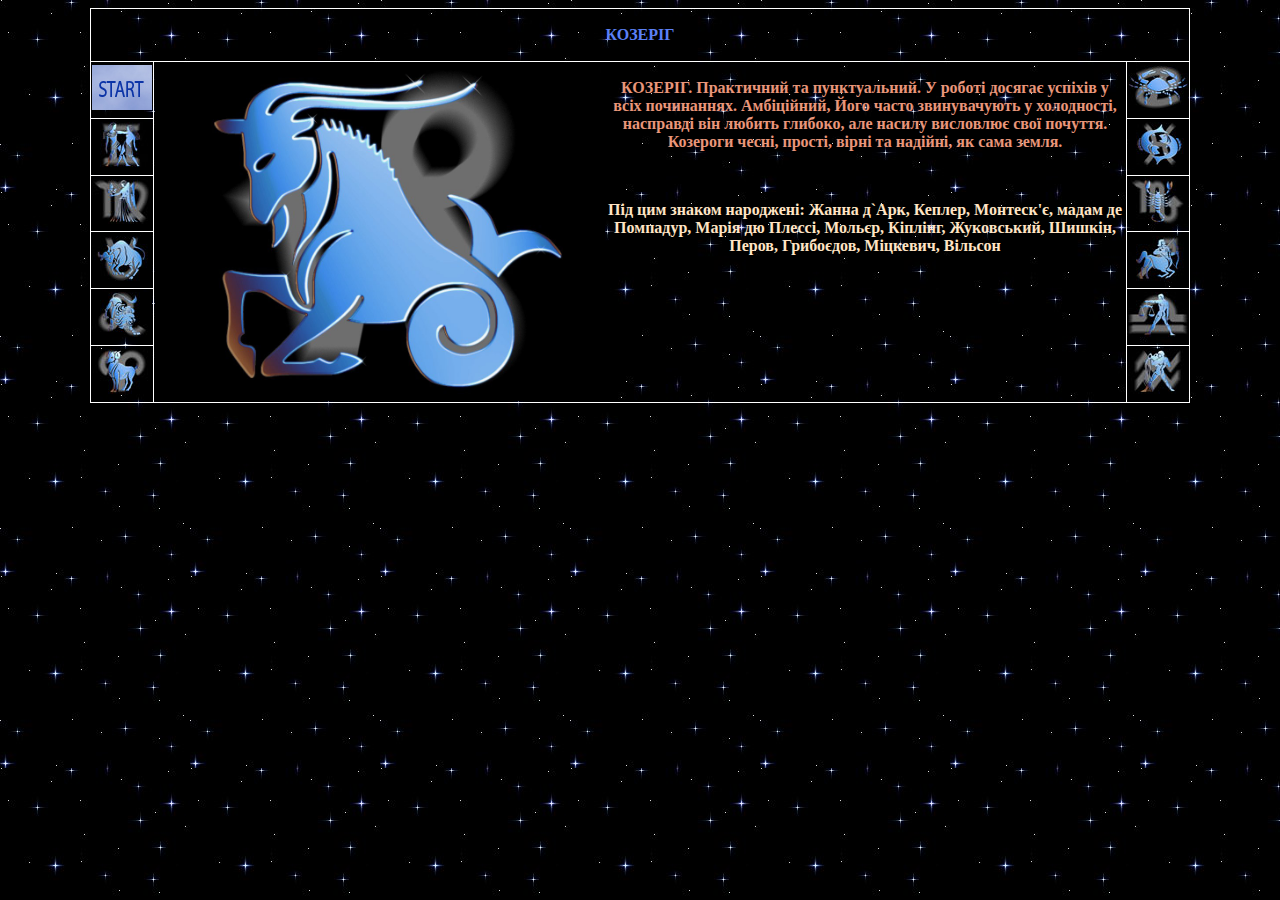
<file: Goroskop2.0/index.html>
<!DOCTYPE html>
<html lang="en">
<head>
    <meta charset="UTF-8">
    <meta name="viewport" content="width=device-width, initial-scale=1.0">
    <title>Document</title>
    <link rel="stylesheet" href="./style/style.css">
</head>
<body>
    <table
    align="center"
    >
       <thead>
        <tr> <th colspan="3"><p style="color: rgb(91, 128, 247);">КОЗЕРІГ</p></th></tr>
       </thead>
        <tbody>
        <tr>
            <th> <img src="./small/start.jpg" alt=""></th>
            <th rowspan="6"><img class="Koza" style="float: left" src="./kozerog.jpg" alt=""> <p style="color: darksalmon;">КОЗЕРІГ. Практичний та пунктуальний. У роботі досягає успіхів у всіх починаннях. Амбіційний, Його часто звинувачують у холодності, насправді він любить глибоко, але насилу висловлює свої почуття. Козероги чесні, прості, вірні та надійні, як сама земля.</p> <br> <p style="color: bisque;">Під цим знаком народжені: Жанна д`Арк, Кеплер, Монтеск'є, мадам де Помпадур, Марія дю Плессі, Мольєр, Кіплінг, Жуковський, Шишкін, Перов, Грибоєдов, Міцкевич, Вільсон</p> </th>
            <th><a href="https://ru.wikipedia.org/wiki/%D0%A1%D0%BA%D0%BE%D1%80%D0%BF%D0%B8%D0%BE%D0%BD%D1%8B"><img src="./small/scorpion.jpg" alt=""></a></th>
        </tr>
        <tr>
            <th><a href="https://ru.wikipedia.org/wiki/%D0%91%D0%BB%D0%B8%D0%B7%D0%BD%D0%B5%D1%86%D1%8B_(%D0%B7%D0%BD%D0%B0%D0%BA_%D0%B7%D0%BE%D0%B4%D0%B8%D0%B0%D0%BA%D0%B0)"><img src="./small/bliznetsi.jpg" alt=""></a></th>
            <th><a href="https://ru.wikipedia.org/wiki/%D0%A0%D1%8B%D0%B1%D1%8B"><img src="./small/ribi.jpg" alt=""></a></th>
        </tr>
        <tr>
            <th><a href="https://ru.wikipedia.org/wiki/%D0%94%D0%B5%D0%B2%D0%B0_(%D0%B7%D0%BD%D0%B0%D0%BA_%D0%B7%D0%BE%D0%B4%D0%B8%D0%B0%D0%BA%D0%B0)"><img src="./small/deva.jpg" alt=""></a></th>
            <th><a href="https://ru.wikipedia.org/wiki/%D0%A0%D0%B0%D0%BA"><img src="./small/rak.jpg" alt=""></a></th>
        </tr>
        <tr>
            <th><a href="https://ru.wikipedia.org/wiki/%D0%A2%D0%B5%D0%BB%D0%B5%D1%86_(%D0%B7%D0%BD%D0%B0%D0%BA_%D0%B7%D0%BE%D0%B4%D0%B8%D0%B0%D0%BA%D0%B0)"><img src="./small/telets.jpg" alt=""></a></th>
            <th><a href="https://ru.wikipedia.org/wiki/%D0%A1%D1%82%D1%80%D0%B5%D0%BB%D0%B5%D1%86_(%D0%B7%D0%BD%D0%B0%D0%BA_%D0%B7%D0%BE%D0%B4%D0%B8%D0%B0%D0%BA%D0%B0)"><img src="./small/strilets.jpg" alt=""></a></th>
        </tr>
        <tr>
            <th><a href="https://ru.wikipedia.org/wiki/%D0%9B%D0%B5%D0%B2"><img src="./small/lev.jpg" alt=""></a></th>
            <th><a href="https://ru.wikipedia.org/wiki/%D0%92%D0%B5%D1%81%D1%8B_(%D0%B7%D0%BD%D0%B0%D0%BA_%D0%B7%D0%BE%D0%B4%D0%B8%D0%B0%D0%BA%D0%B0)"><img src="./small/vesi.jpg" alt=""></a></th>
        </tr>
        <tr>
            <th><a href="https://ru.wikipedia.org/wiki/%D0%9E%D0%B2%D0%B5%D0%BD_(%D0%B7%D0%BD%D0%B0%D0%BA_%D0%B7%D0%BE%D0%B4%D0%B8%D0%B0%D0%BA%D0%B0)"><img src="./small/oven.jpg" alt=""></a></th>
            <th><a href="https://ru.wikipedia.org/wiki/%D0%92%D0%BE%D0%B4%D0%BE%D0%BB%D0%B5%D0%B9_(%D0%B7%D0%BD%D0%B0%D0%BA_%D0%B7%D0%BE%D0%B4%D0%B8%D0%B0%D0%BA%D0%B0)"><img src="./small/vodoley.jpg" alt=""></a></th>
        </tr>
        </tbody>
    </table>
</body>
</html>
</file>
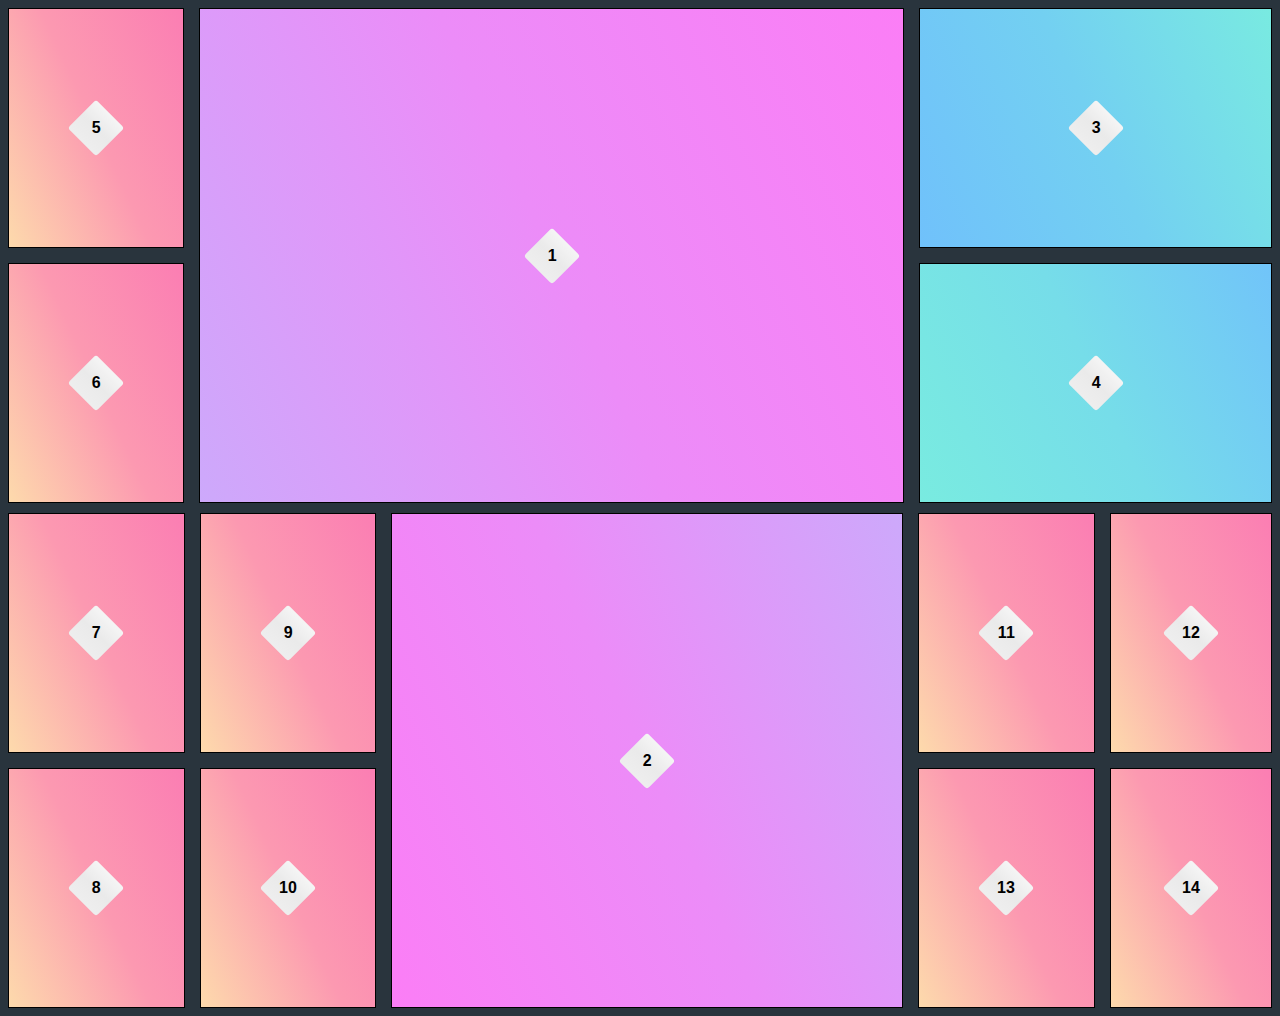
<file: Grid homework/index.html>
<!DOCTYPE html>
<html lang="en">
<head>
    <meta charset="UTF-8">
    <meta name="viewport" content="width=device-width, initial-scale=1.0">
    <title>Document</title>
    <link rel="stylesheet" href="./style.css">
</head>
<body>
    <div class="container">
        <div class="items item1"><div class="kub"><span>1</span></div></div>
        <div class="items item3"><div class="kub"><span>3</span></div></div>
        <div class="items item4"><div class="kub"><span>4</span></div></div>
        <div class="items item5"><div class="kub"><span>5</span></div></div>
        <div class="items item6"><div class="kub"><span>6</span></div></div>
        
        
    </div>
    <div class="container2">
        <div class="items item2"><div class="kub"><span>2</span></div></div>
        <div class="items item7"><div class="kub"><span>7</span></div></div>
        <div class="items item8"><div class="kub"><span>8</span></div></div>
        <div class="items item9"><div class="kub"><span>9</span></div></div>
        <div class="items item10"><div class="kub"><span>10</span></div></div>
        <div class="items item11"><div class="kub"><span>11</span></div></div>
        <div class="items item12"><div class="kub"><span>12</span></div></div>
        <div class="items item13"><div class="kub"><span>13</span></div></div>
        <div class="items item14"><div class="kub"><span>14</span></div></div>
    </div>
</body>
</html>
</file>
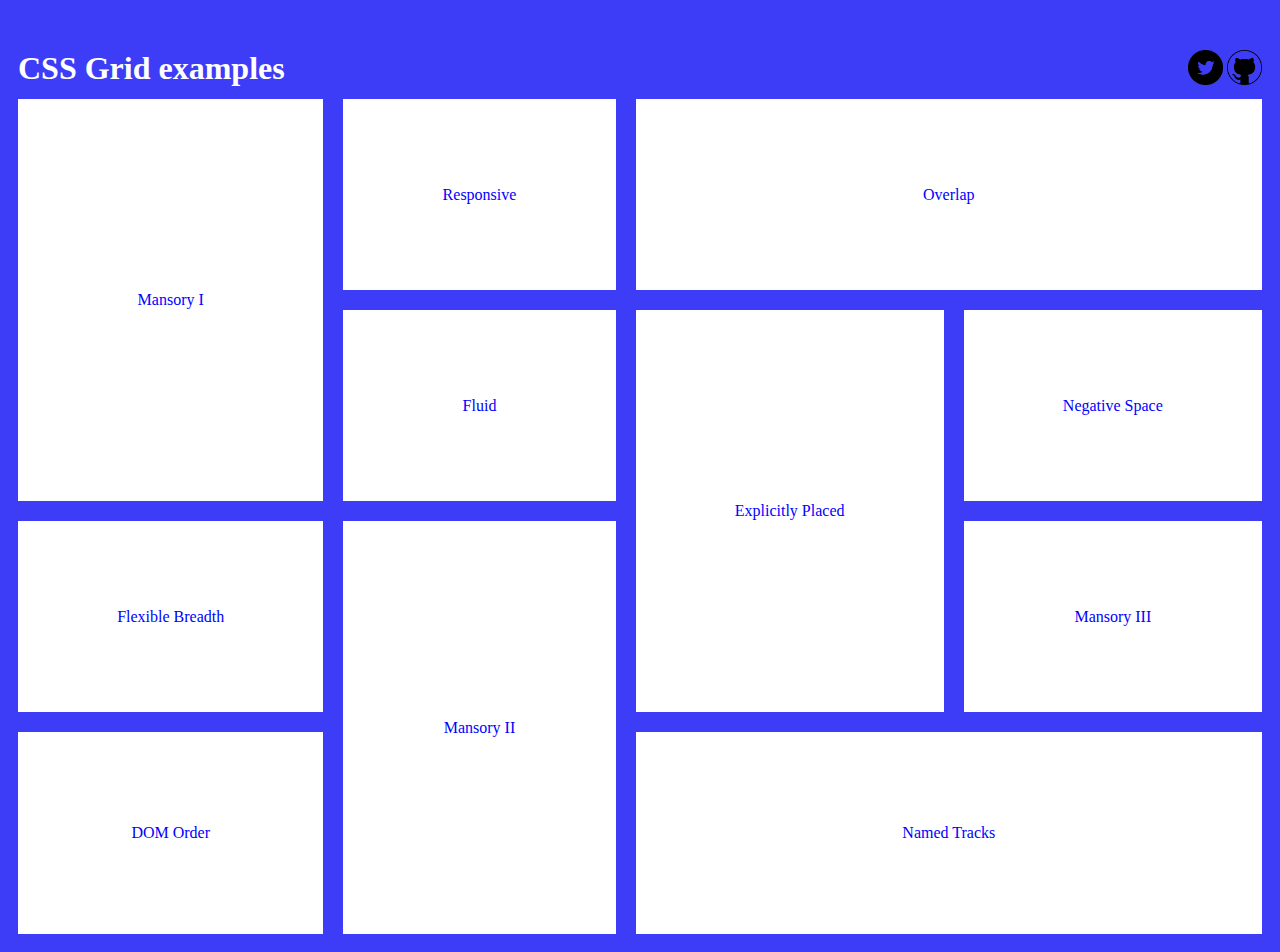
<file: griddz/index.html>
<!DOCTYPE html>
<html lang="en">
<head>
    <meta charset="UTF-8">
    <meta name="viewport" content="width=device-width, initial-scale=1.0">
    <title>Document</title>
    <link rel="stylesheet" href="./style.css">
</head>
<body>
    <div class="all">
        <h1>
            CSS Grid examples
        </h1>
        <div class="ikon">
            <a href="https://x.com/?lang=ru"><img src="./pngegg.png" alt=""></a>
            <a href="https://github.com/DarknestCv"><img src="./pngwing.com.png" alt=""></a>
        </div>
        <div class="container">
            <div class="items mansory1">Mansory I</div>
            <div class="items responsive">Responsive</div>
            <div class="items flexible">Flexible Breadth</div>
            <div class="items DOM">DOM Order</div>
            <div class="items fluid">Fluid</div>
            <div class="items mansory2">Mansory II</div>
            <div class="items placed">Explicitly Placed</div>
            <div class="items overlap">Overlap</div>
            <div class="items Tracks">Named Tracks</div>
            <div class="items mansory3">Mansory III</div>
            <div class="items space">Negative Space</div>
        </div>
    </div>
</body>
</html>
</file>
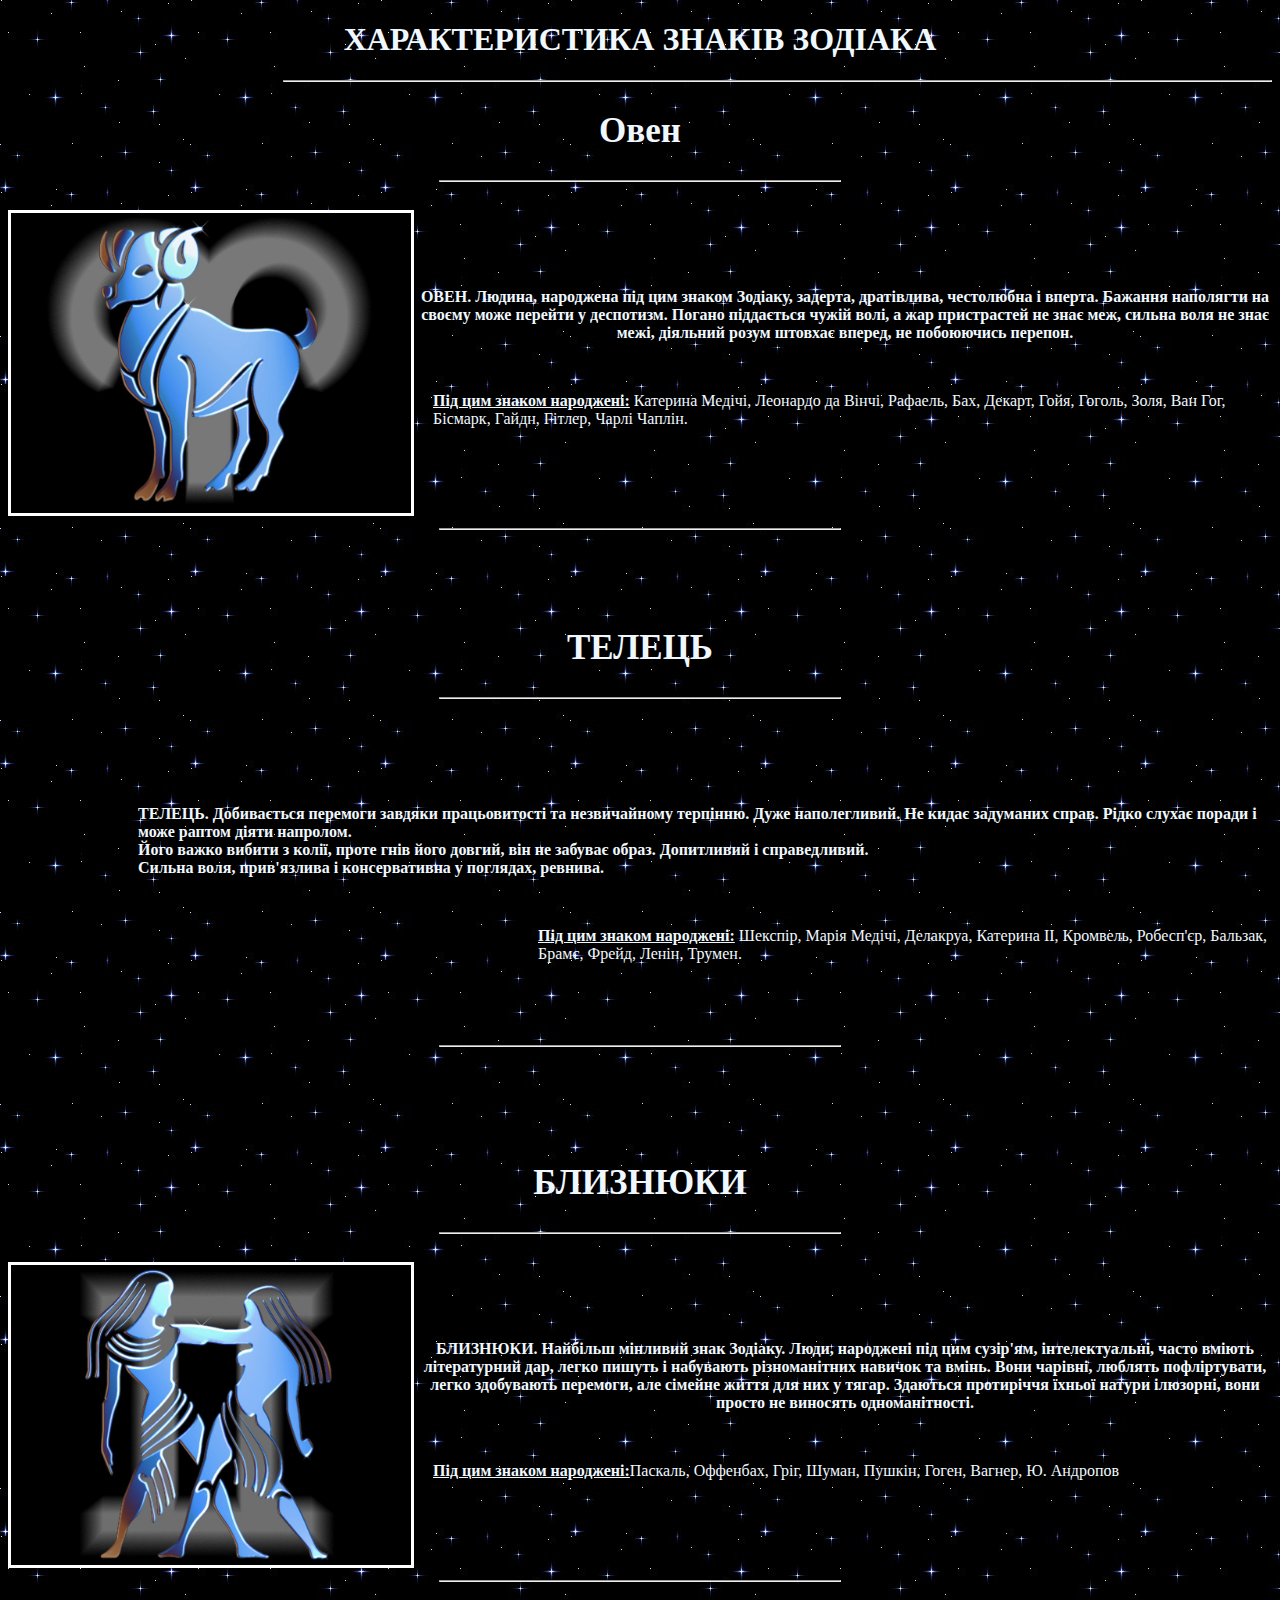
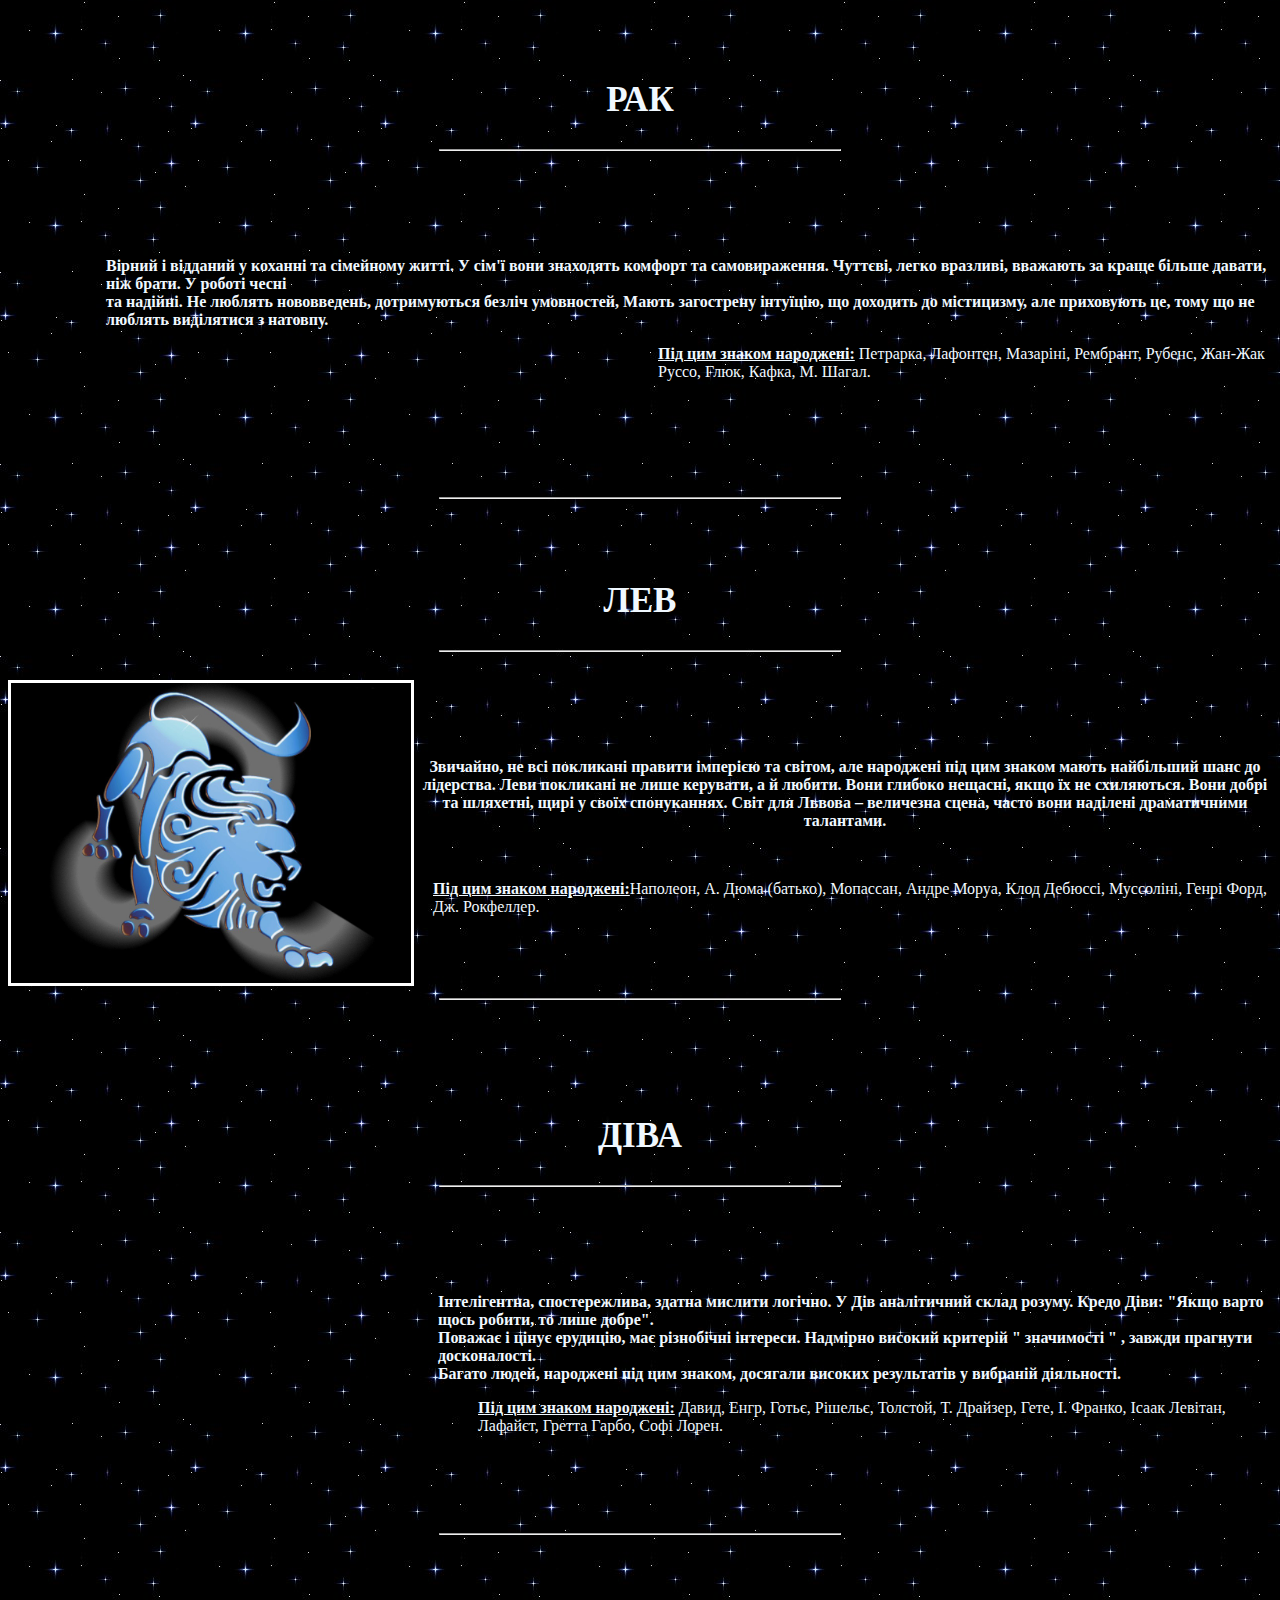
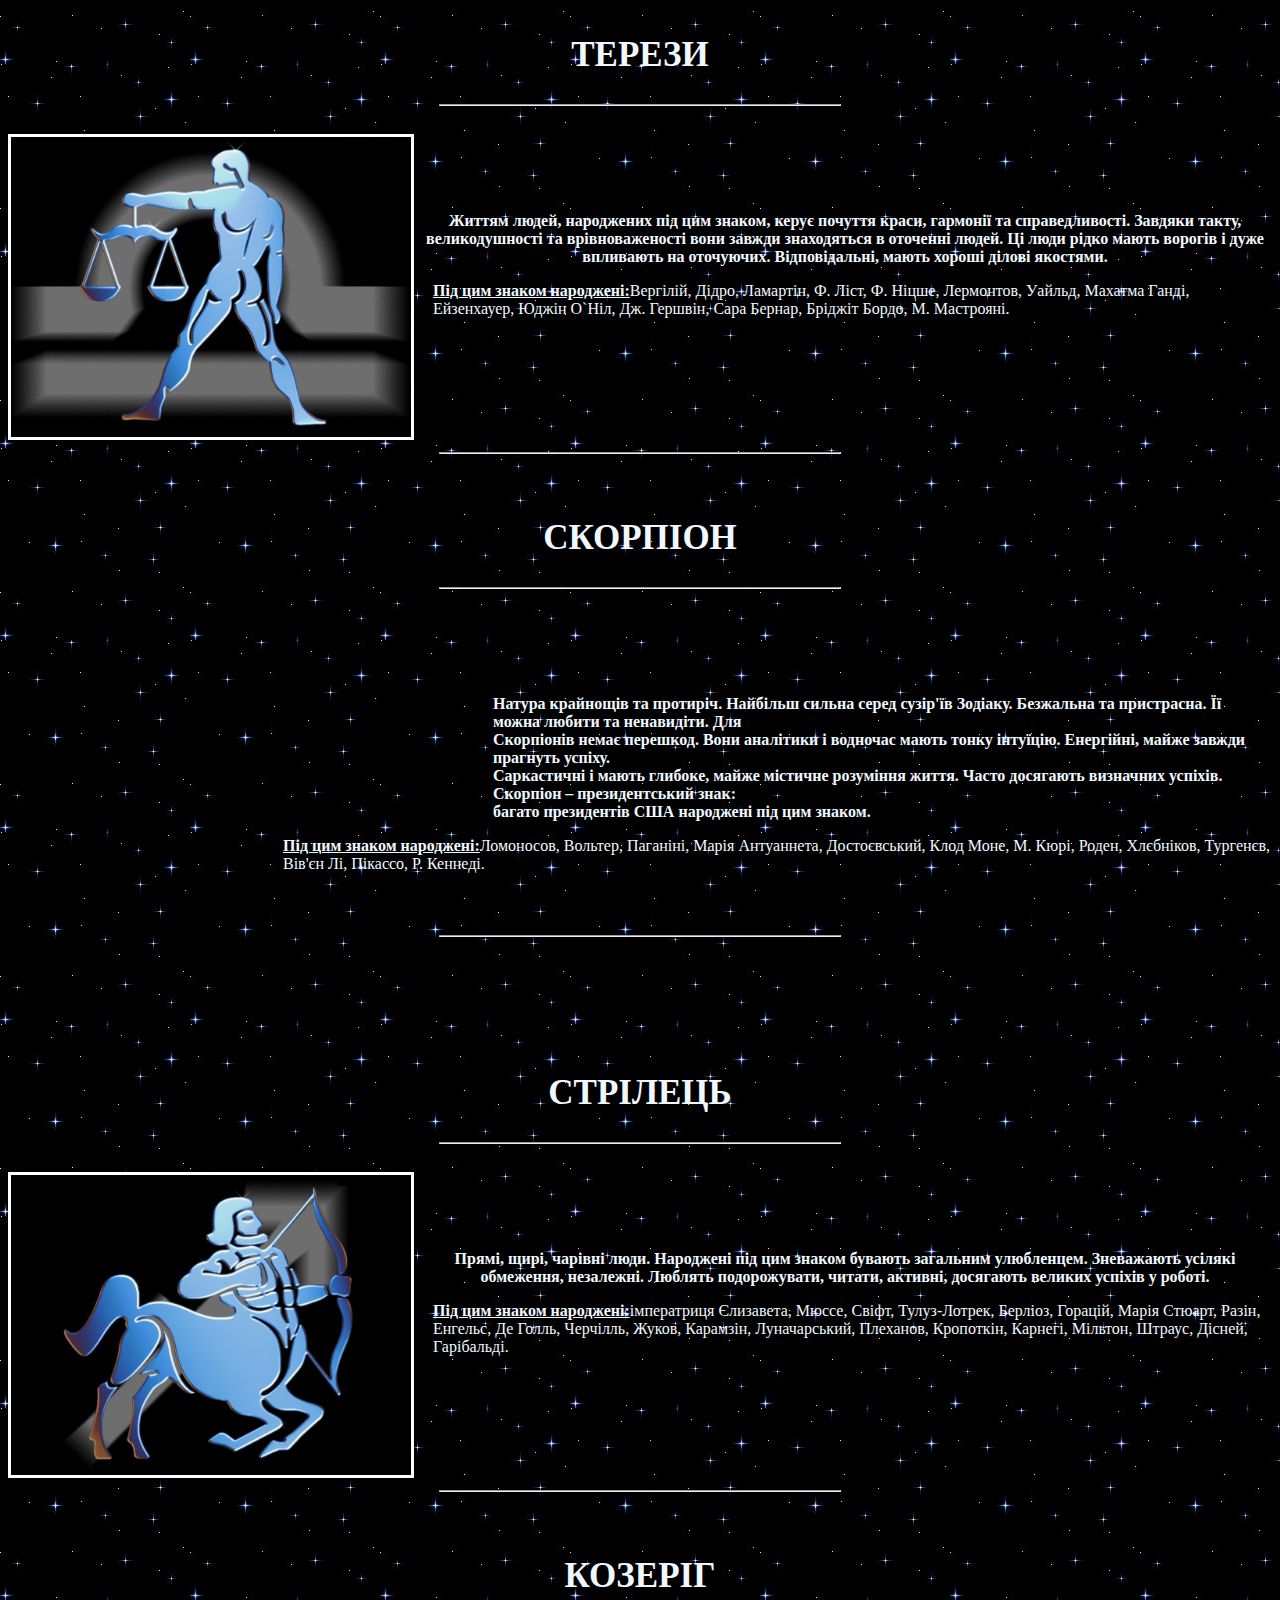
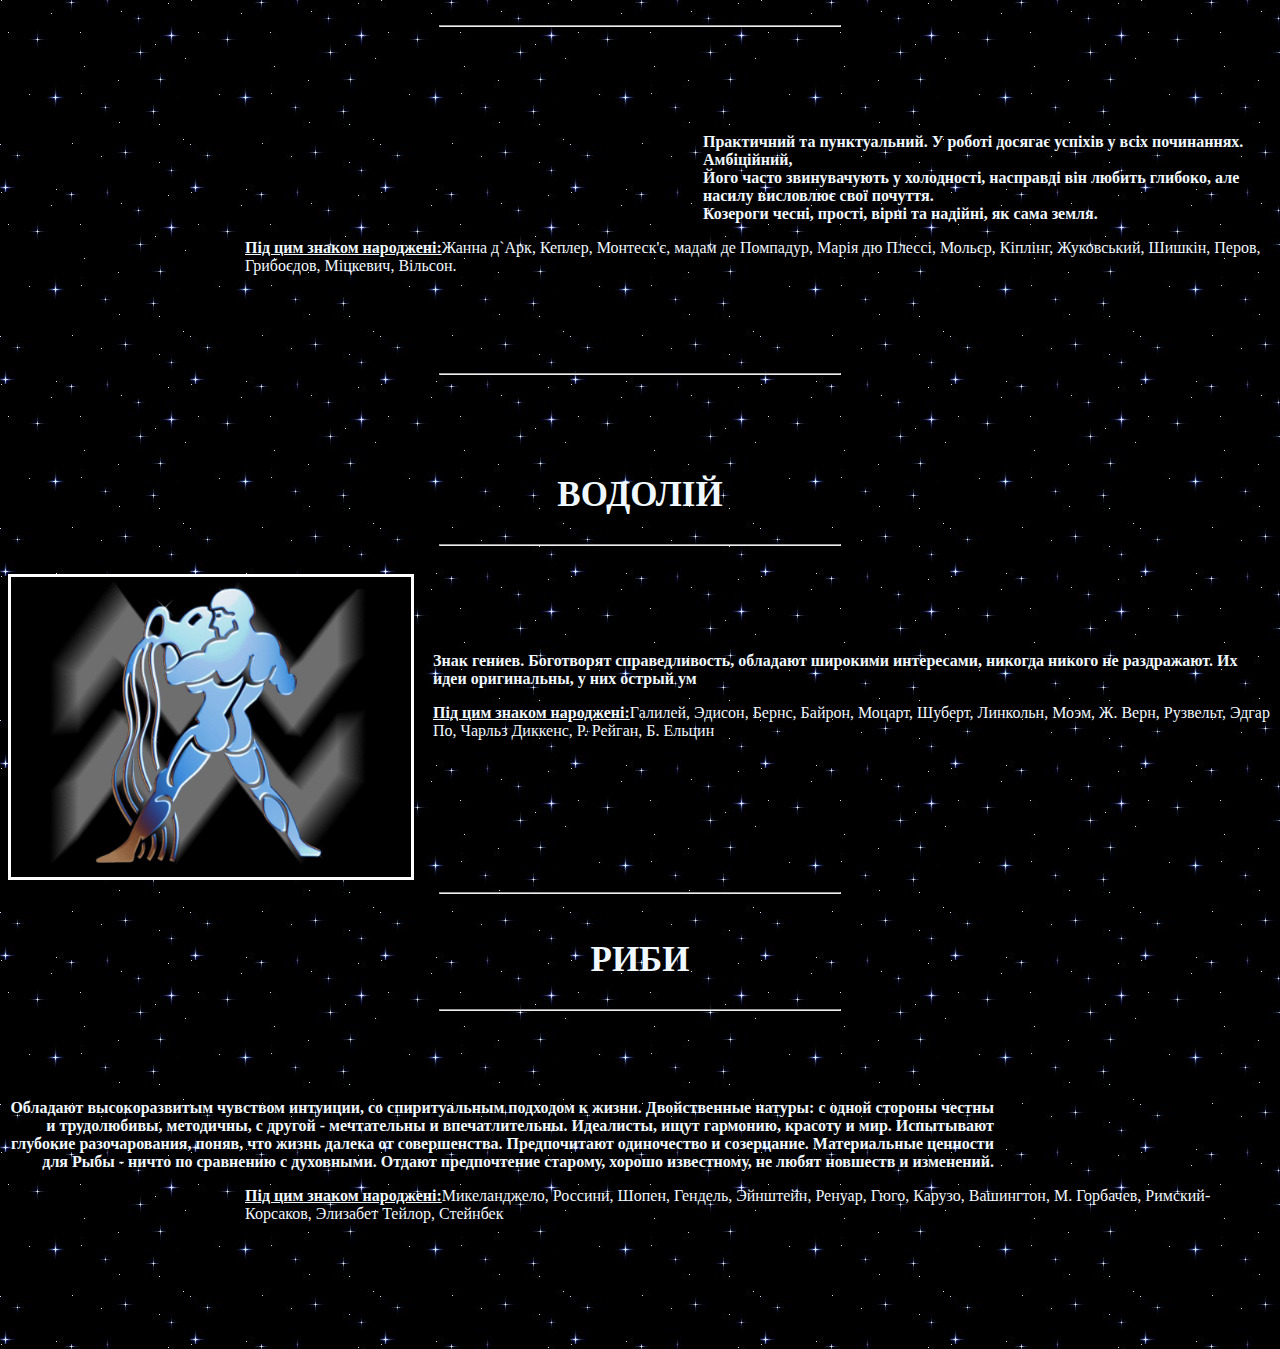
<file: Dz/Goroskop.html>
<!DOCTYPE html>
<html lang="en">
<head>
    <meta charset="UTF-8">
    <meta name="viewport" content="width=device-width, initial-scale=1.0">
    <title>Goroskop</title>
    <link rel="stylesheet" href="./Goroskop.css">
</head>
<body>
    <h1> ХАРАКТЕРИСТИКА ЗНАКІВ ЗОДІАКА </h1>
    <hr class="b">
    <h2>Овен</h2>
    <hr class="a">
    <div>
        <img class="e" src="./home/g_2/oven.jpg" alt="">
        <hr class="a"> 
        <p class="r"><b>ОВЕН. Людина, народжена під цим знаком Зодіаку, задерта, дратівлива, честолюбна і вперта. Бажання наполягти на своєму може перейти у деспотизм. Погано піддається чужій волі, а жар пристрастей не знає меж, сильна воля не знає межі, діяльний розум штовхає вперед, не побоюючись перепон.
        </p>
           <br><p class="t"> <u>Під цим знаком народжені:</u></b> Катерина Медічі, Леонардо да Вінчі, Рафаель, Бах, Декарт, Гойя, Гоголь, Золя, Ван Гог, Бісмарк, Гайдн, Гітлер, Чарлі Чаплін.</p>
    </div>
    
        <h2 class="v">ТЕЛЕЦЬ</h2>
    <hr class="a">
<div>
    <img class="c" src="./home/g_2/telec.jpg" alt="">
   <hr class="a">
    <p class="n"><b>ТЕЛЕЦЬ. Добивається перемоги завдяки працьовитості та незвичайному терпінню. Дуже наполегливий. Не кидає задуманих справ. Рідко слухає поради і може раптом діяти напролом. <br>Його важко вибити з колії, проте гнів його довгий, він не забуває образ. Допитливий і справедливий. <br>Сильна воля, прив'язлива і консервативна у поглядах, ревнива.</p>
        <br><p class="q"><u>Під цим знаком народжені:</u></b> Шекспір, Марія Медічі, Делакруа, Катерина II, Кромвель, Робесп'єр, Бальзак, Брамс, Фрейд, Ленін, Трумен.</p>
</div>
<h2 class="v">БЛИЗНЮКИ</h2>
<hr class="a">
<div>
    <img class="e" src="./home/g_2/blizn.jpg" alt="">
    <hr class="a">
    <p class="r"><b>БЛИЗНЮКИ. Найбільш мінливий знак Зодіаку. Люди, народжені під цим сузір'ям, інтелектуальні, часто вміють літературний дар, легко пишуть і набувають різноманітних навичок та вмінь. Вони чарівні, люблять пофліртувати, легко здобувають перемоги, але сімейне життя для них у тягар. Здаються протиріччя їхньої натури ілюзорні, вони просто не виносять одноманітності.
    </p>
       <br><p class="t"><u>Під цим знаком народжені:</u></b>Паскаль, Оффенбах, Гріг, Шуман, Пушкін, Гоген, Вагнер, Ю. Андропов</p>
</div>
<h2 class="v"> РАК</h2>
<hr class="a">
<div>
    <img class="c" src="./home/g_2/rak.jpg" alt="">
    <hr class="a">
    <p class="s"><b>Вірний і відданий у коханні та сімейному житті. У сім'ї вони знаходять комфорт та самовираження. Чуттєві, легко вразливі, вважають за краще більше давати, ніж брати. У роботі чесні<br> та надійні. Не люблять нововведень, дотримуються безліч умовностей, Мають загострену інтуїцію, що доходить до містицизму, але приховують це, тому що не люблять виділятися з натовпу.
        <br><p class="w"><u>Під цим знаком народжені:</u></b> Петрарка, Лафонтен, Мазаріні, Рембрант, Рубенс, Жан-Жак Руссо, Глюк, Кафка, М. Шагал.
        </p>
</div>
<h2 class="v"> ЛЕВ</h2>
<hr class="a">
<div>
    <img  class="e" src="./home/g_2/leo.jpg" alt="">
    <hr class="a">
    <p class="r"><b>Звичайно, не всі покликані правити імперією та світом, але народжені під цим знаком мають найбільший шанс до лідерства. Леви покликані не лише керувати, а й любити. Вони глибоко нещасні, якщо їх не схиляються.
        Вони добрі та шляхетні, щирі у своїх спонуканнях. Світ для Львова – величезна сцена, часто вони наділені драматичними талантами.
    </p>
       <br><p class="t"> <u>Під цим знаком народжені:</u></b>Наполеон, А. Дюма (батько), Мопассан, Андре Моруа, Клод Дебюссі, Муссоліні, Генрі Форд, Дж. Рокфеллер.
       </p>
</div>
<h2 class="v"> ДІВА</h2>
<hr class="a">
<div>
    <img class="c" src="./home/g_2/deva.jpg" alt="">
    <hr class="a">
    <p class="l"><b>Інтелігентна, спостережлива, здатна мислити логічно. У Дів аналітичний склад розуму. Кредо Діви: "Якщо варто щось робити, то лише добре". <br>Поважає і цінує ерудицію, має різнобічні інтереси. Надмірно високий критерій " значимості " , завжди прагнути досконалості. <br>Багато людей, народжені під цим знаком, досягали високих результатів у вибраній діяльності.
        <br><p class="x"><u>Під цим знаком народжені:</u></b> Давид, Енгр, Готьє, Рішельє, Толстой, Т. Драйзер, Гете, І. Франко, Ісаак Левітан, Лафайєт, Гретта Гарбо, Софі Лорен.
        </p>
</div>
 
<h2 class="v"> ТЕРЕЗИ</h2>
<hr class="a">
<div>
    <img class="e" src="./home/g_2/images/vesu.jpg" alt="">
    <hr class="a">
    <p class="r"><b>Життям людей, народжених під цим знаком, керує почуття краси, гармонії та справедливості. Завдяки такту, великодушності та врівноваженості вони завжди знаходяться в оточенні людей. Ці люди рідко мають ворогів і дуже впливають на оточуючих. Відповідальні, мають хороші ділові
        якостями.
       <br><p class="t"> <u>Під цим знаком народжені:</u></b>Вергілій, Дідро, Ламартін, Ф. Ліст, Ф. Ніцше, Лермонтов, Уайльд, Махатма Ганді, Ейзенхауер, Юджін О`Ніл, Дж. Гершвін, Сара Бернар, Бріджіт Бордо, М. Мастрояні.
       </p>
</div>
<h2 class="v">СКОРПІОН</h2>
<hr class="a">
<div>
    <img class="c" src="./home/g_2/scorpio.jpg" alt="">
    <hr class="a">
    <p class="h"><b>Натура крайнощів та протиріч. Найбільш сильна серед сузір'їв Зодіаку. Безжальна та пристрасна. Її можна любити та ненавидіти. Для<br> Скорпіонів немає перешкод. Вони аналітики і водночас мають тонку інтуїцію. Енергійні, майже завжди прагнуть успіху. <br>Саркастичні і мають глибоке, майже містичне розуміння життя. Часто досягають визначних успіхів. Скорпіон – президентський знак: <br>багато президентів США народжені під цим знаком.
        <br><p class="b"><u>Під цим знаком народжені:</u></b>Ломоносов, Вольтер, Паганіні, Марія Антуаннета, Достоєвський, Клод Моне, М. Кюрі, Роден, Хлєбніков, Тургенєв, Вів'єн Лі, Пікассо, Р. Кеннеді.
        </p>
</div>

<h2 class="v">СТРІЛЕЦЬ</h2>
<hr class="a">
<div>
    <img class="e" src="./home/g_2/strelec.jpg" alt="">
    <hr class="a">
    <p class="r"><b>Прямі, щирі, чарівні люди. Народжені під цим знаком бувають загальним улюбленцем. Зневажають усілякі обмеження, незалежні. Люблять подорожувати, читати, активні, досягають великих успіхів у роботі.
       <br><p class="t"> <u>Під цим знаком народжені:</u></b>імператриця Єлизавета, Мюссе, Свіфт, Тулуз-Лотрек, Берліоз, Горацій, Марія Стюарт, Разін, Енгельс, Де Голль, Черчілль, Жуков, Карамзін, Луначарський, Плеханов, Кропоткін, Карнегі, Мільтон, Штраус, Дісней, Гарібальді.
       </p>
</div>
<h2 class="v">КОЗЕРІГ</h2>
<hr class="a">
<div>
    <img class="c" src="./home/g_2/kozerog.jpg" alt="">
    <hr class="a">
    <p class="d"><b>Практичний та пунктуальний. У роботі досягає успіхів у всіх починаннях. Амбіційний,<br> Його часто звинувачують у холодності, насправді він любить глибоко, але насилу висловлює свої почуття. <br> Козероги чесні, прості, вірні та надійні, як сама земля.
        <br><p class="u"><u>Під цим знаком народжені:</u></b>Жанна д`Арк, Кеплер, Монтеск'є, мадам де Помпадур, Марія дю Плессі, Мольєр, Кіплінг, Жуковський, Шишкін, Перов, Грибоєдов, Міцкевич, Вільсон.
        </p>

</div>

<h2 class="v">ВОДОЛІЙ</h2>
<hr class="a">
<div>
    <img class="e" src="./home/g_2/images/vodoley.jpg" alt="">
    <hr class="a">
    <p class="g"><b>Знак гениев. Боготворят справедливость, обладают широкими 
        интересами, никогда никого не раздражают. Их идеи оригинальны, у них острый 
        ум
        <br><p class="t"> <u>Під цим знаком народжені:</u></b>Галилей, Эдисон, Бернс, Байрон, Моцарт, Шуберт, 
            Линкольн, Моэм, Ж. Верн, Рузвельт, Эдгар По, Чарльз Диккенс, Р. Рейган, Б. 
            Ельцин
        </p>
    </div>

    <h2 class="v">РИБИ</h2>
    <hr class="a">
    <div>
        <img class="c" src="./home/g_2/fish.jpg" alt="">
        <p class="k"><b>Обладают высокоразвитым чувством интуиции, со спиритуальным 
            подходом к жизни. Двойственные натуры: с одной стороны честны и 
            трудолюбивы, методичны, с другой - мечтательны и впечатлительны. 
            Идеалисты, 
            ищут гармонию, красоту и мир. Испытывают глубокие разочарования, поняв, что 
            жизнь далека от совершенства. Предпочитают одиночество и созерцание. 
            Материальные ценности для Рыбы - ничто по сравнению с духовными. Отдают 
            предпочтение старому, хорошо известному, не любят новшеств и изменений.
            <br><p class="u"><u>Під цим знаком народжені:</u></b>Микеланджело, Россини, Шопен, Гендель, 
                Эйнштейн, Ренуар, Гюго, Карузо, Вашингтон, М. Горбачев, Римский-Корсаков, 
                Элизабет Тейлор, Стейнбек
            </p>
    </div>

</body>
</html>
</file>
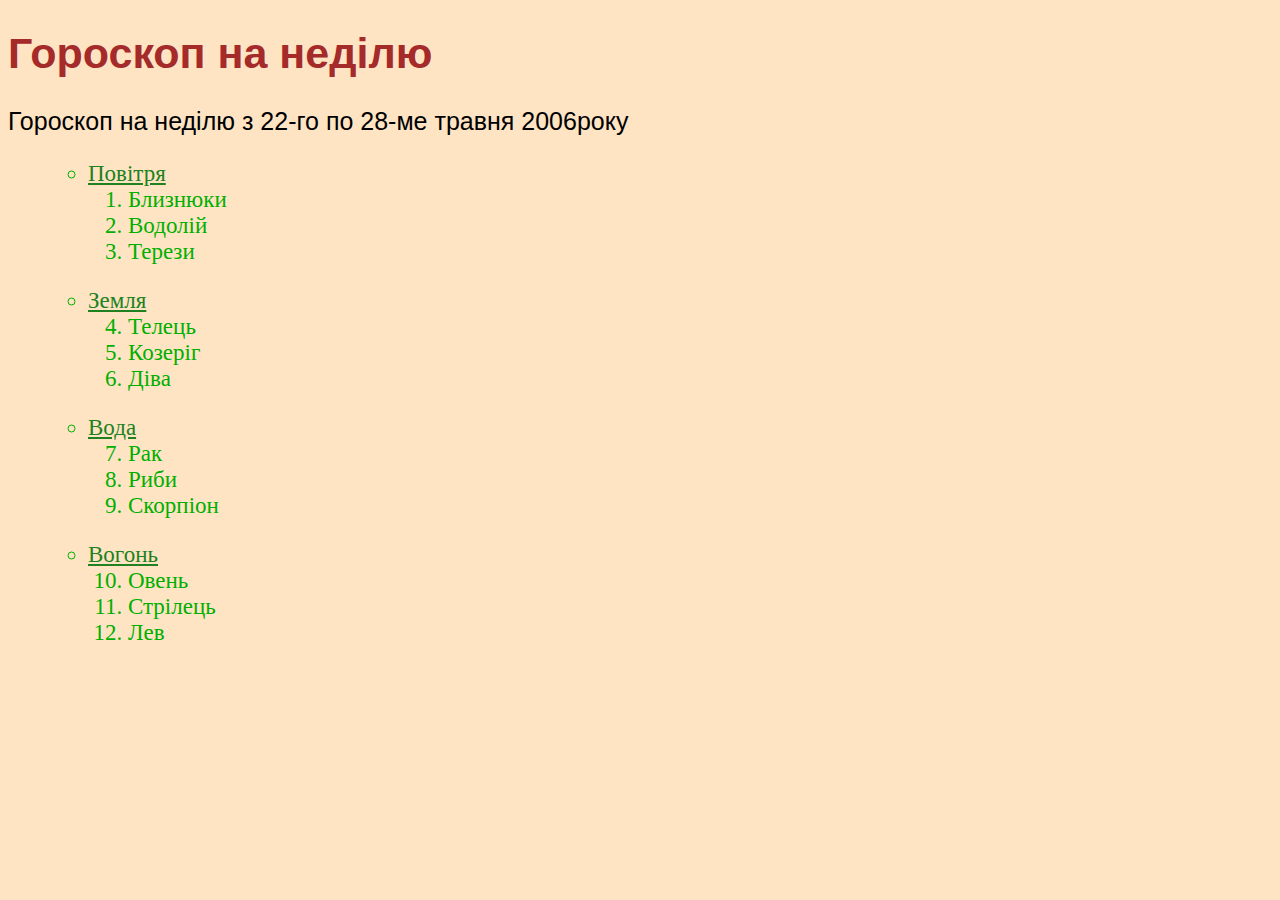
<file: Таблиці дз/homework.2.html>
<!DOCTYPE html>
<html lang="en">
<head>
    <meta charset="UTF-8">
    <meta name="viewport" content="width=device-width, initial-scale=1.0">
    <title>Homework 2</title>
</head>
<body>
    <link rel="stylesheet" href="./style/homework2.css">
 
   <h1 style="color: brown;">Гороскоп на неділю</h1>
  <p>Гороскоп на неділю з 22-го по 28-ме травня 2006року</p>
  
  <ul type="circle">
    <ul> 
        <li><u style="color: rgb(32, 129, 32);">Повітря</u>
        <ol type="1">
            <li>Близнюки</li>
            <li>Водолій</li>
            <li>Терези</li>
        </ol>
        </li>
    </ul>
  </ul>
   <ul type="circle">
    <ul> 
        <li><u style="color: rgb(32, 129, 32);">Земля</u>
        <ol start="4">
            <li>Телець</li>
            <li>Козеріг</li>
            <li>Діва</li>
        </ol>
        </li>
    </ul>
  </ul>
   <ul type="circle">
    <ul> 
        <li><u style="color: rgb(32, 129, 32);">Вода</u>
        <ol start="7">
            <li>Рак</li>
            <li>Риби</li>
            <li>Скорпіон</li>
        </ol>
        </li>
    </ul>
  </ul>
   <ul type="circle">
    <ul> 
        <li><u style="color: rgb(32, 129, 32);">Вогонь</u>
        <ol start="10">
            <li>Овень</li>
            <li>Стрілець</li>
            <li>Лев</li>
        </ol>
        </li>
    </ul>
  </ul>

</body>
</html>
</file>
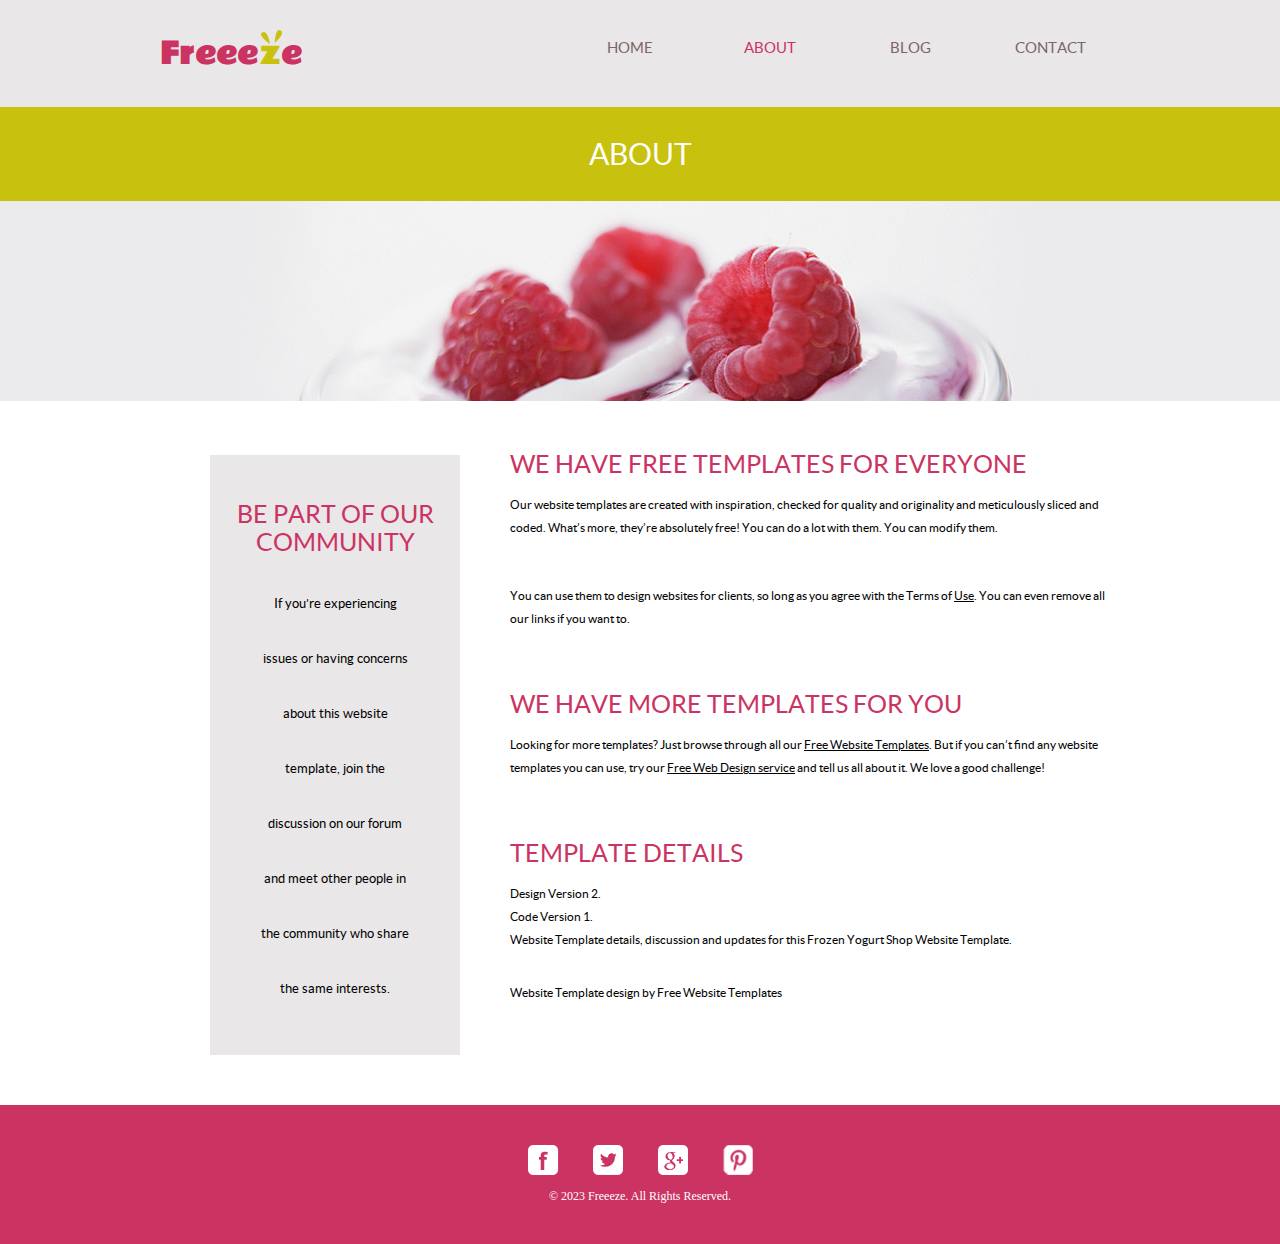
<file: Freeze/pagees/about.html>
<!DOCTYPE html>
<html lang="en">
<head>
    <meta charset="UTF-8">
    <meta name="viewport" content="width=device-width, initial-scale=1.0">
    <title>Document</title>
    <link rel="stylesheet" href="../style/style.css">
</head>
<body>
    <header class="container-fluid bg-header">
        <div class="container">
          <nav>
            <ul>
              <li>
                <a href="../index.html">HOME</a>
              </li>
  
              <li class="drop-list">
                <a class="active"  href="./about.html">ABOUT</a>
                <ul>
                  <li>
                    <a href="./product.html">PRODUCT</a>
                  </li>
                </ul>
              </li>
  
              <li class="drop-list">
                <a href="./blog.html">BLOG</a>
                <ul>
                  <li>
                    <a href="#">SINGLE POST</a>
                  </li>
                </ul>
              </li>
  
              <li>
                <a href="#">CONTACT</a>
              </li>
            </ul>
          </nav>
          <h1>
            <a class="logo" href="../index.html">
              <img src="../img/heder/heder-2-pimpim.png" alt="pimpim" />
              freee<span>z</span>e
            </a>
          </h1>
        </div>
      </header>

      <div class="container-fluid bg-name">
        <h3>ABOUT</h3>
      </div>

      <img class="container-fluid" src="../img/about/FAN9001787.png" alt="about">
      
      <section class=" container bg-about">
        <div class="pages1">
            <h3>BE PART OF OUR <br> COMMUNITY</h3>
            <ul>
                <li>If you’re experiencing</li>
                <li>issues or having concerns</li>
                <li>about this website</li>
                <li>template, join the</li>
                <li>discussion on our forum</li>
                <li>and meet other people in</li>
                <li>the community who share</li>
                <li>the same interests.</li>
            </ul>
        </div>
        <div class="pages2">
            <h3>WE HAVE FREE TEMPLATES FOR EVERYONE</h3>
            <p>Our website templates are created with inspiration, checked for quality and originality
                and meticulously sliced and coded. What’s more, they’re absolutely free! You can do a lot
                with them. You can modify them.</p>
                <br>
                <p>You can use them to design websites for clients, so long as you agree with the Terms of
                <u>Use</u>. You can even remove all our links if you want to.</p>
                <h3>WE HAVE MORE TEMPLATES FOR YOU</h3>
                <p>Looking for more templates? Just browse through all our <u>Free Website Templates</u>. But if
                    you can’t find any website templates you can use, try our <u>Free Web Design service</u> and
                    tell us all about it. We love a good challenge!</p>
                    <h3>TEMPLATE DETAILS</h3>
                    <p>Design Version 2. <br>
                        Code Version 1. <br>
                        Website Template details, discussion and updates for this Frozen Yogurt Shop Website
                        Template. <br></p>
                        <p>Website Template design by Free Website Templates</p>
        </div>
      </section>

      <footer class="container-fluid bg-footer">
        <div class="container">
          <ul>
            <li><a href="https://uk-ua.facebook.com/"><img src="../img/footer/fesbook.png" alt="Fasebook"></a></li>
            <li><a href="https://x.com/?lang=ru"><img src="../img/footer/twiter.png" alt="Twitter"></a></li>
            <li><a href="https://www.google.com/"><img src="../img/footer/google.png" alt="Google"></a></li>
            <li><a href="https://ru.pinterest.com/"><img src="../img/footer/pinteres.png" alt="Pinteres"></a></li>
          </ul>
          <p>© 2023 Freeeze. All Rights Reserved.</p>
        </div>
      </footer>


</body>
</html>
</file>
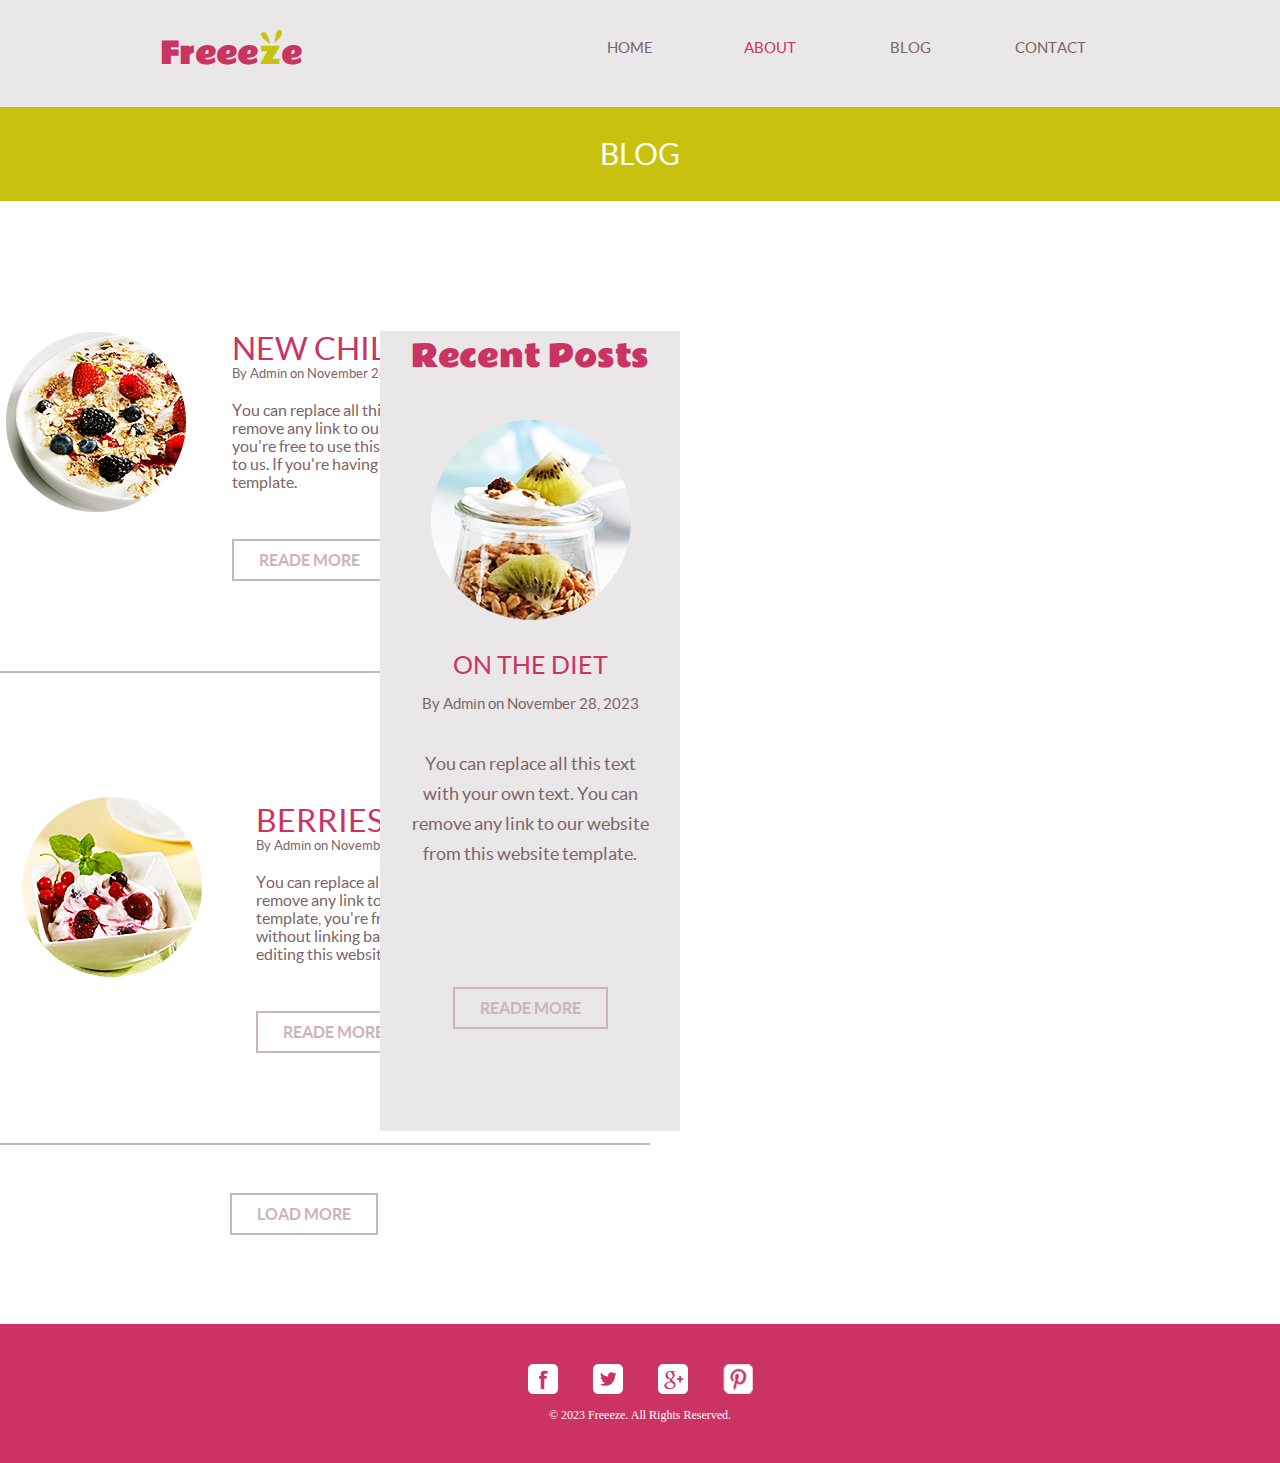
<file: Freeze/pagees/blog.html>
<!DOCTYPE html>
<html lang="en">
<head>
    <meta charset="UTF-8">
    <meta name="viewport" content="width=device-width, initial-scale=1.0">
    <title>Document</title>
    <link rel="stylesheet" href="../style/style.css">
</head>
<body>
    
    <header class="container-fluid bg-header">
        <div class="container">
          <nav>
            <ul>
              <li>
                <a href="../index.html">HOME</a>
              </li>
  
              <li class="drop-list">
                <a class="active"  href="./about.html">ABOUT</a>
                <ul>
                  <li>
                    <a href="./product.html">PRODUCT</a>
                  </li>
                </ul>
              </li>
  
              <li class="drop-list">
                <a href="./blog.html">BLOG</a>
                <ul>
                  <li>
                    <a href="#">SINGLE POST</a>
                  </li>
                </ul>
              </li>
  
              <li>
                <a href="#">CONTACT</a>
              </li>
            </ul>
          </nav>
          <h1>
            <a class="logo" href="../index.html">
              <img src="../img/heder/heder-2-pimpim.png" alt="pimpim" />
              freee<span>z</span>e
            </a>
          </h1>
        </div>
      </header>

      <div class="container-fluid bg-name">
        <h3>BLOG</h3>
      </div>

      <section class="container bg-blog">
          <img src="../img/blog/new_chilss.png" alt="">
            <div class="img1">
                <h1>NEW CHILLS FOR SUMMER</h1>
                <p class="small">By Admin on November 28, 2023</p>
                <p>You can replace all this text with your own text. You can
                    remove any link to our website from this website template,
                    you're free to use this website template without linking
                    back to us. If you're having problems editing this website
                    template.</p>
            </div>
            <div class="reade">
                <a href="#">READE MORE</a>
            </div>
            <div class="lin">
            </div>
            
            <div class="img2">
                <img src="../img/blog/Brightness.png" alt="">
            <div class="img1">
                <h1>BERRIES ON THE GROVE</h1>
                <p class="small">By Admin on November 28, 2023</p>
                <p>You can replace all this text with your own text. You can
                    remove any link to our website from this website template,
                    you're free to use this website template without linking
                    back to us. If you're having problems editing this website
                    template.</p>
            </div>
            <div class="reade">
                <a href="#">READE MORE</a>
            </div>
            <div class="lin"></div>
            <div class="reade2">
              <a href="#">LOAD MORE</a>
          </div>
            </div>
      </section>
      <section class=" container bg-post">
            <div class="poster">
                <h1>Recent Posts</h1>
            <ul>
                <li>
                    <img src="../img/blog/resent_ponts.png" alt="">
                </li>
            </ul>
            <h1 class="twoh1">ON THE DIET</h1>
            <p class="text2">By Admin on November 28, 2023</p>
            <p class="text1" >You can replace all this text <br>
                with your own text. You can <br>
                remove any link to our website <br>
                from this website template.
            </p>
            <div class="reade3">
                <a href="#">READE MORE</a>
            </div>
            </div>
      </section>
      
      

      <footer class="container-fluid bg-footer">
        <div class="container">
          <ul>
            <li><a href="https://uk-ua.facebook.com/"><img src="../img/footer/fesbook.png" alt="Fasebook"></a></li>
            <li><a href="https://x.com/?lang=ru"><img src="../img/footer/twiter.png" alt="Twitter"></a></li>
            <li><a href="https://www.google.com/"><img src="../img/footer/google.png" alt="Google"></a></li>
            <li><a href="https://ru.pinterest.com/"><img src="../img/footer/pinteres.png" alt="Pinteres"></a></li>
          </ul>
          <p>© 2023 Freeeze. All Rights Reserved.</p>
        </div>
      </footer>


</body>
</html>
</file>
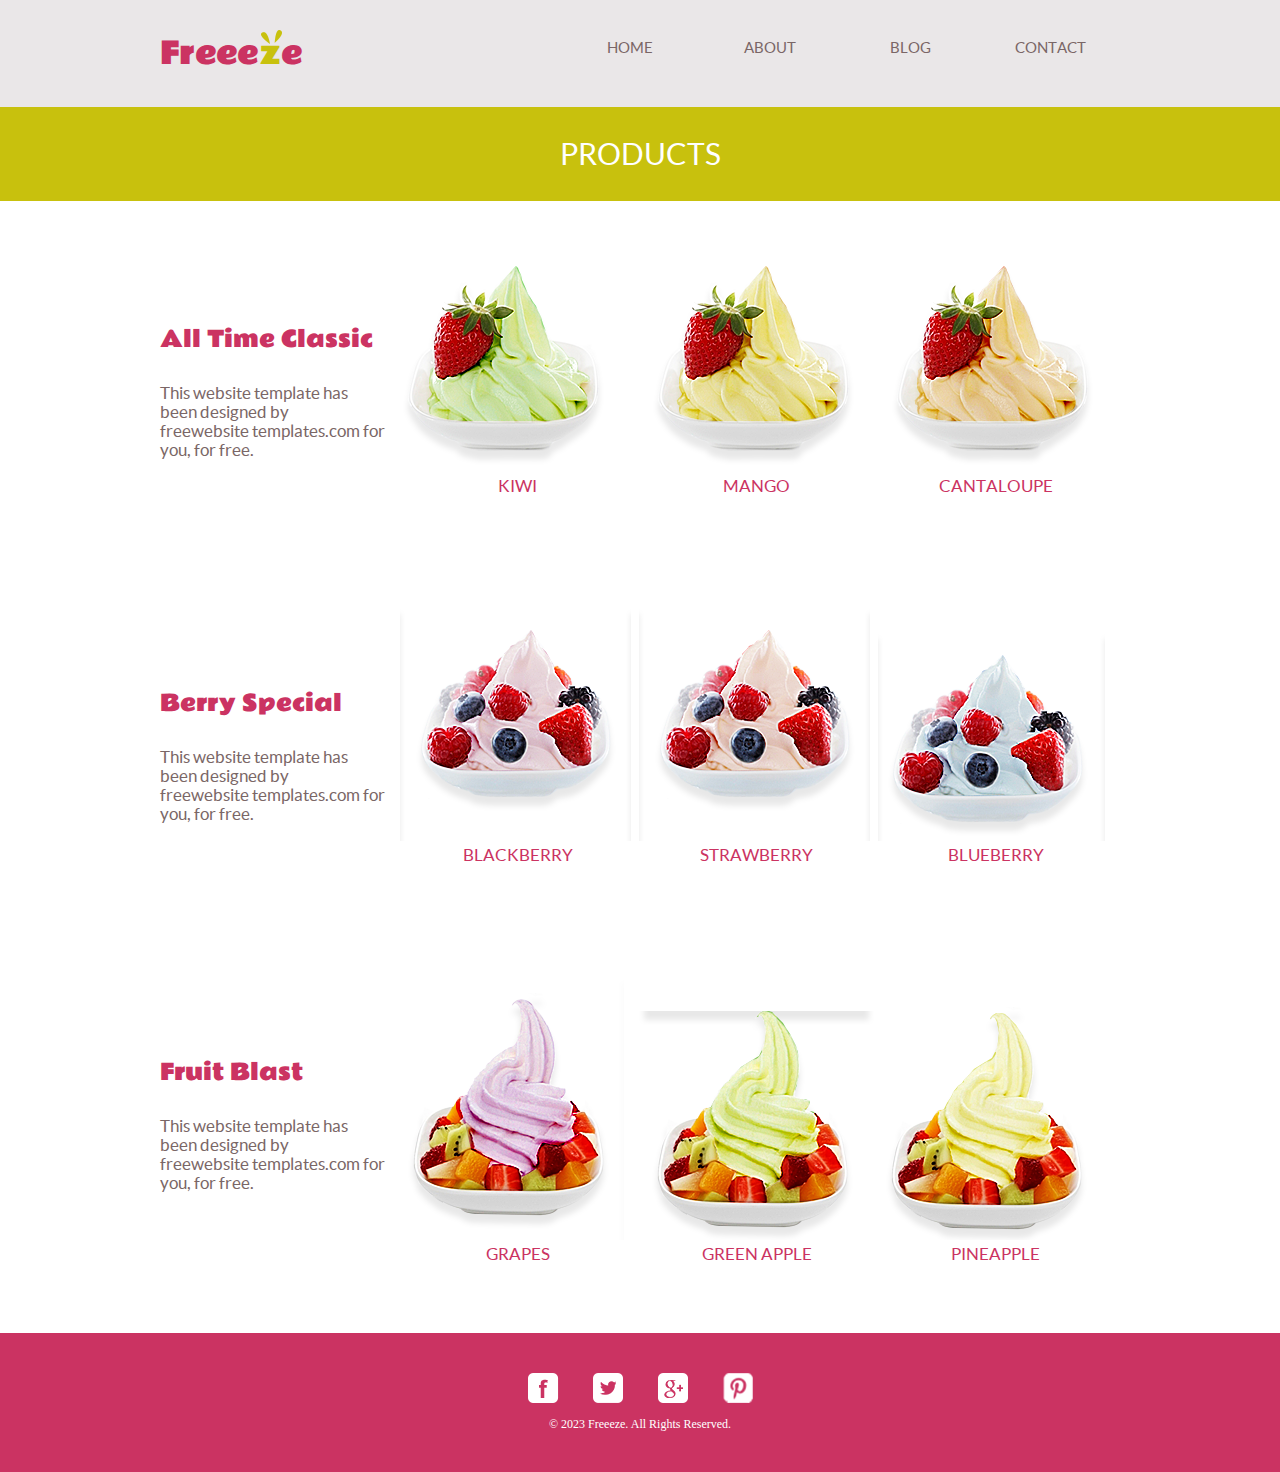
<file: Freeze/pagees/product.html>
<!DOCTYPE html>
<html lang="en">
<head>
    <meta charset="UTF-8">
    <meta name="viewport" content="width=device-width, initial-scale=1.0">
    <title>Document</title>
    <link rel="stylesheet" href="../style/style.css">
</head>
<body>
    <header class="container-fluid bg-header">
        <div class="container">
          <nav>
            <ul>
              <li>
                <a href="../index.html">HOME</a>
              </li>
  
              <li class="drop-list">
                <a href="./about.html">ABOUT</a>
                <ul>
                  <li>
                    <a class="active" href="./product.html">PRODUCT</a>
                  </li>
                </ul>
              </li>
  
              <li class="drop-list">
                <a href="./blog.html">BLOG</a>
                <ul>
                  <li>
                    <a href="#">SINGLE POST</a>
                  </li>
                </ul>
              </li>
  
              <li>
                <a href="#">CONTACT</a>
              </li>
            </ul>
          </nav>
          <h1>
            <a class="logo" href="../index.html">
              <img src="../img/heder/heder-2-pimpim.png" alt="pimpim" />
              freee<span>z</span>e
            </a>
          </h1>
        </div>
      </header>

      <div class="container-fluid bg-name">
        <h3>PRODUCTS</h3>
      </div>

      <section class="container bg-product">
          <div class="text-pro">
                <h1>All Time Classic</h1>
            <p>This website template has <br> been designed by <br> freewebsite templates.com for <br> you, for free.</p>
        </div>
            <ul>    
                <li><img src="../img/produkts/kivi.png" alt=""><p>KIWI</p></li>
                <li><img src="../img/produkts/mango.png" alt=""><p>MANGO</p></li>
                <li><img src="../img/produkts/cantaloup.png" alt=""><p>CANTALOUPE</p></li>
            </ul>
      </section>
      <section class="container bg-product">
        <div class="text-pro">
              <h1>Berry Special</h1>
          <p>This website template has <br> been designed by <br> freewebsite templates.com for <br> you, for free.</p>
      </div>
          <ul>    
              <li><img src="../img/produkts/blakebery.png" alt=""><p>BLACKBERRY</p></li>
              <li><img src="../img/produkts/strave_bery.png" alt=""><p>STRAWBERRY</p></li>
              <li><img src="../img/produkts/blueberry.png" alt=""><p>BLUEBERRY</p></li>
          </ul>
    </section>
      <section class="container bg-product">
          <div class="text-pro">
                <h1>Fruit Blast</h1>
            <p>This website template has <br> been designed by <br> freewebsite templates.com for <br> you, for free.</p>
        </div>
            <ul>    
                <li><img src="../img/produkts/grapes.png" alt=""><p>GRAPES</p></li>
                <li><img src="../img/produkts/green_apple.png" alt=""><p>GREEN APPLE</p></li>
                <li><img src="../img/produkts/pineapple.png" alt=""><p>PINEAPPLE</p></li>
            </ul>
      </section>
      

      <footer class="container-fluid bg-footer">
        <div class="container">
          <ul>
            <li><a href="https://uk-ua.facebook.com/"><img src="../img/footer/fesbook.png" alt="Fasebook"></a></li>
            <li><a href="https://x.com/?lang=ru"><img src="../img/footer/twiter.png" alt="Twitter"></a></li>
            <li><a href="https://www.google.com/"><img src="../img/footer/google.png" alt="Google"></a></li>
            <li><a href="https://ru.pinterest.com/"><img src="../img/footer/pinteres.png" alt="Pinteres"></a></li>
          </ul>
          <p>© 2023 Freeeze. All Rights Reserved.</p>
        </div>
      </footer>
</body>
</html>
</file>
<file: Goroskop2.0/style/style.css>
body{
    background: url(../horoscope_bkgr.jpg);
}
.Koza{
    width: 450px;
    height: auto;
}
table{
    border-collapse: collapse;
    width: 1100px;
    height: auto;
}
table,th,tr{
    border: 1px solid white;
}
</file>
<file: Grid homework/style.css>
body{
    background: #29343d;
}
.items{
    border: 1px solid black;
}

.item1{
    display: flex;
    justify-content: center;
    align-items: center;
    background: linear-gradient(65deg, #CDA9FB, #EC8CF8, #FB7EF6);
    /* width: 700px;
    height: 517px; */
}
.item2{
    display: flex;
    justify-content: center;
    align-items: center;
    background: linear-gradient(65deg, #FB7EF6, #EC8CF8,#CDA9FB );
}
.item3{
    display: flex;
    justify-content: center;
    align-items: center;
    background: linear-gradient(65deg, #70C1FB, #73D0F1, #79EAE1);
    /* width: 500px;
    height: 252px; */
}
.item4{
    display: flex;
    justify-content: center;
    align-items: center;
    background: linear-gradient(65deg, #79EBE0, #76DDE9, #71C4F9);
}
.item5,.item6,.item7,.item8,.item9,.item10,.item11,.item12,.item13,.item14{
    /* width: 200px;
    height: 250px; */
    display: flex;
    justify-content: center;
    align-items: center;
    background: linear-gradient(65deg, #FDDAAC, #FC99B1, #FB7EB3);
}
.kub{

    display: flex;
    justify-content: center;
    align-items: center;
    border: 1px solid linear-gradient(#F5F5F5, #EAEAEA, #EEEEEE);
    padding: 15px;
    border-radius: 8%;
    transform:rotate(45deg);
    width: 10px;
    height: 10px;
    background: linear-gradient(#F5F5F5, #EAEAEA, #EEEEEE);
    
    
}
.item2{
    display: grid;
    grid-row: 1/3;
}
.kub span{
    transform: rotate(-45deg);
    font-weight: 900;
    font-family: 'Gill Sans', 'Gill Sans MT', Calibri, 'Trebuchet MS', sans-serif;
}
.container{
    height: 55vh;
    display: grid;
    grid-gap: 15px;
    grid-template-areas: 
    'item5 item1 item3'
    'item6 item1 item4';
    grid-template-columns: 1fr 4fr 2fr;
}
.container2{
    margin-top: 10px;
    height: 55vh;
    display: grid;
    grid-gap: 15px;
    grid-template-areas: 
    'item7 item9 item2 item11 item12'
    'item8 item10 item2 item13 item14';
    grid-template-columns: 1fr 1fr 2.9fr 1fr 0.92fr;
}

.item1{
    grid-area: item1;
}
.item5{
    grid-area: item5;
}
.item3{
    grid-area: item3;
}
.item4{
    grid-area: item4;
}
.item6{
    grid-area: item6;
}
.item7{
    grid-area: item7;
}
.item8{
    grid-area: item8;
}
.item9{
    grid-area: item9;
}
.item10{
    grid-area: item10;
}
.item11{
    grid-area: item11;
}
.item12{
    grid-area: item12;
}
.item13{
    grid-area: item13;
}
.item14{
    grid-area: item14;
}
</file>
<file: griddz/style.css>
.all{
    margin-top: 50px;
}
body{
    background-color: rgb(61, 61, 247);
}
.ikon img{
    width: 35px;
    height: 35px;
}
.ikon{
    text-align: end;
    margin-right: 10px;
    margin-top: 0px;
}
h1{
    position: absolute;
    color: white;
    margin-left: 10px;
    margin-top: 0px;
}
.container{
    display: grid;
}
.items{
    margin: 10px;
    background-color: white;
    display: flex;
    justify-content: center;
    align-items: center;
    color: blue;
    border: 1px solid white;
}
.mansory1{
    height: 400px;
    grid-column: 1/2;
    grid-row: 1/3;
}
.responsive{
    grid-column: 2/3;
    grid-row: 1/2;
}
.fluid{
    grid-column: 2/3;
    grid-row: 2/3;
}
.flexible{
    grid-column: 1/2;
    grid-row: 3/4;
}
.DOM{
    grid-column: 1/2;
    grid-row: 4/5;
}
.mansory2{
    grid-column: 2/3;
    grid-row: 3/5;
}
.overlap{
    grid-column: 3/5;
    grid-row: 1/2;
}
.placed{
    height: 400px;
    grid-column: 3/4;
    grid-row: 2/4;
}
.space{
    grid-column: 4/5;
    grid-row: 2/3;
}
.mansory3{
    grid-column: 4/5;
    grid-row: 3/4;
}
.Tracks{
    height: 200px;
    grid-column: 3/5;
    grid-row: 4/5;
}
</file>
<file: Dz/Goroskop.css>
body{
    background-image: url(./home/horoscope_bkgr.jpg);
    color: aliceblue;
}
h1{
    text-align: center;
}
h2{
    text-align: center;
font-size: 35px;
}
.a{
    max-width: 400px;
}
.e{
    width: 400px;
    height: auto;
    border: 3px solid white;
    margin-top: 20px;
}
.r{
    margin-left: 410px;
    margin-top: -250px;
    line-height: px;
    text-align: center;
}
.t{
    margin-left: 425px;
}
.g{
    margin-top: -250px;
    margin-left: 425px;
}
/* ОВЕН */

.v{
    margin-top: 200px;
}
.c{
    width: 400px;
    border: 3px solid white;
    margin-left: 1480px;
    height: auto;
    margin-top: 20px;
    display: inline-block;
}
.n{
    margin-top: -250px;
    margin-left: 130px;
    
}
.h{
    margin-top: -250px;
    margin-left: 485px;
}
.q{
    margin-left: 530px;
}
.w{
    margin-left: 650px;
}
.s{
    margin-top: -250px;
    margin-left: 98px;
}
.l{
    margin-top: -250px;
    margin-left: 430px;
}
.x{
    margin-left: 470px;
}
.b{
    margin-left: 275px;
}
.d{
    margin-top: -250px;
    margin-left: 695px;
   
}
.u{
    margin-left: 237px;
}
.k{
    margin-top: -250px;
    text-align: right;
    padding-right: 22%;
}
</file>
<file: Таблиці дз/style/homework2.css>
h1{
  font-size: 43px;
  font-family: 'Trebuchet MS', 'Lucida Sans Unicode', 'Lucida Grande', 'Lucida Sans', Arial, sans-serif;
}
p{
    font-size: 25px;
    font-family: 'Segoe UI', Tahoma, Geneva, Verdana, sans-serif;
}
body{
    background-color: bisque;
}
ul{
    color: rgb(0, 175, 0);
    font-size: 23px;
}
</file>
<file: Freeze/style/style.css>
@import './fonts.css';
@import '../blocks-css/header.css';
@import '../blocks-css/banerHome.css';
@import'../blocks-css/footer.css';
@import '../blocks-css/about.css';
@import '../blocks-css/products.css';
@import '../blocks-css/blog.css';


ul,ol,h1,h2,h3,h4,h5,h6,p,body{
  margin: 0;
  padding: 0;
}

ul,ol{
  list-style-type: none;
}

body{
  background: #fff;
}

.container-fluid{
  box-sizing: border-box;
  width: 100%;
  clear: both;
}

.container{
  box-sizing: border-box;
  width: 960px;
  margin: 0 auto;
}
</file>
